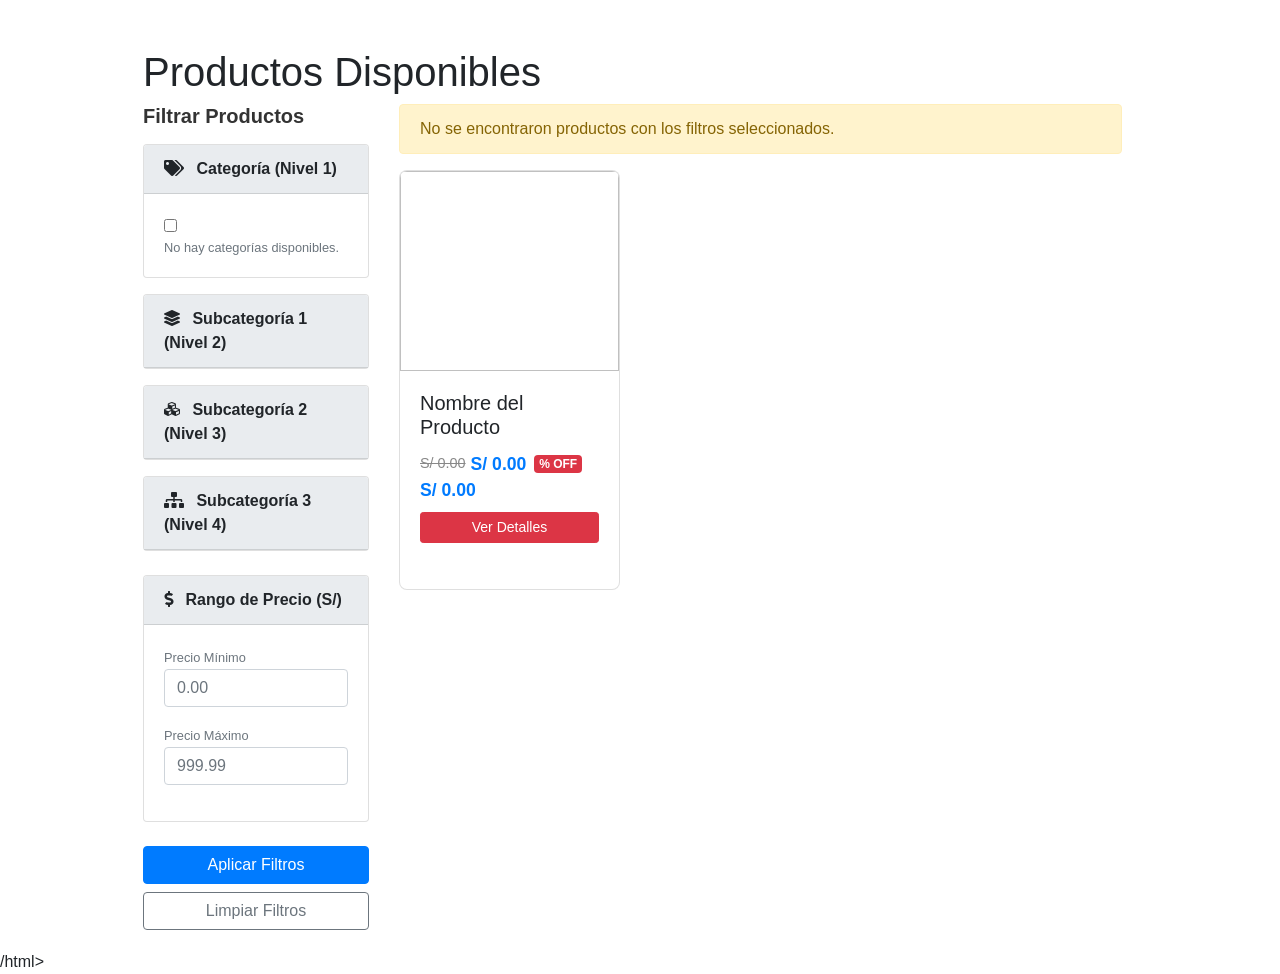
<file: src/main/resources/templates/productos/index.html>
<!doctype html>

<html lang="es" xmlns:th="http://www.thymeleaf.org">

<head>

    <meta charset="utf-8">

    <meta name="viewport" content="width=device-width, initial-scale=1, shrink-to-fit=no">

    <title>Productos | CruzMarket</title>

    <link rel="stylesheet" href="https://cdn.jsdelivr.net/npm/bootstrap@4.6.2/dist/css/bootstrap.min.css" crossorigin="anonymous">

    <link rel="stylesheet" href="https://cdnjs.cloudflare.com/ajax/libs/font-awesome/5.15.4/css/all.min.css" crossorigin="anonymous" referrerpolicy="no-referrer" />

    <link rel="stylesheet" th:href="@{/css/style.css}">

    <style>
        /* Estilos para la tarjeta de producto y el sidebar de filtro */

        .product-card {

            transition: transform 0.2s, box-shadow 0.2s;

            min-height: 420px;

            display: flex;

            flex-direction: column;

            border-radius: 0.5rem; /* Bordes ligeramente redondeados */

            overflow: hidden;

        }


		@media (min-width: 1200px) {
		    .container {
		        max-width: 80%;
		    }
		}


        .product-card:hover {

            transform: translateY(-5px);

            box-shadow: 0 8px 16px rgba(0, 0, 0, 0.2); /* Sombra más pronunciada */

        }


        .product-card .card-img-top {

            height: 200px;

            object-fit: cover;

        }



        .sidebar-filter .card-header {

            cursor: pointer;

            padding: 0.75rem 1.25rem;

            background-color: #e9ecef; /* Color de fondo más suave */

            font-weight: 600;

        }



        .filter-title {

            font-weight: bold;

            color: #333;

            font-size: 1.25rem; /* Título más grande */

        }

        /* Área de productos con scroll independiente */
        .products-scroll-area {
            max-height: calc(100vh - 140px);
            overflow-y: auto;
            padding-right: 15px;
        }

        .sidebar-filter {
            position: sticky;
            top: 70px;
            z-index: 100;
            padding-bottom: 20px; /* Espacio para el final */
        }

        /* Estilo para los precios */
        .price-original {
            text-decoration: line-through;
            color: #888;
            margin-right: 5px;
            font-size: 0.9rem;
        }

        .price-current {
            font-weight: bold;
            color: #007bff; /* Color primario de Bootstrap */
            font-size: 1.1rem;
        }

        /* Estilo para el input de precio */
        .price-input-group input {
            height: calc(1.5em + .75rem + 2px); /* Altura consistente con bootstrap */
        }
    </style>

</head>



<body>

    <div th:replace="fragments/navbar :: navbars"></div>

    <div class="container mt-5">

        <h1>Productos Disponibles</h1>

        <div class="row">

            <!-- COLUMNA DE FILTROS (3/12) - Sticky Filter -->

            <div class="col-md-3">

                <div class="sidebar-filter">

                    <h3 class="mb-3 filter-title">Filtrar Productos</h3>

                    <!-- Formulario de Filtro Dinámico (Checkboxes y Precio) -->

                    <form th:action="@{/productos/filtrar}" method="GET" id="filterForm">

                        <!-- Nivel 1: Categoría (Checkbox para selección múltiple) -->

                        <div class="card mb-3">

                            <div class="card-header" data-toggle="collapse" data-target="#collapseCategoria">
                                <i class="fas fa-tags mr-2"></i> Categoría (Nivel 1)
                            </div>

                            <div id="collapseCategoria" class="collapse show">

                                <div class="card-body">

                                    <div class="form-check" th:each="cat : ${categoriasUnicas}">
                                        <!-- CAMBIO CLAVE: Checkbox para selección múltiple -->
                                        <input class="form-check-input" type="checkbox" name="categoria" th:id="'cat-' + ${cat}" th:value="${cat}"
                                               th:checked="${#lists.contains(filtroCategoriasArray, cat)}">

                                        <label class="form-check-label" th:for="'cat-' + ${cat}" th:text="${cat}"></label>

                                    </div>
                                    <div th:if="${categoriasUnicas.isEmpty()}" class="text-muted small">No hay categorías disponibles.</div>
                                </div>

                            </div>

                        </div>

                        <!-- Nivel 2: Subcategoría 1 -->

                        <div class="card mb-3">

                            <div class="card-header" data-toggle="collapse" data-target="#collapseSub1">
                                <i class="fas fa-layer-group mr-2"></i> Subcategoría 1 (Nivel 2)
                            </div>

                            <div id="collapseSub1" class="collapse">

                                <div class="card-body">

                                    <div class="form-check" th:each="sub1 : ${subcategorias1Unicas}">

                                        <input class="form-check-input" type="checkbox" name="subcategoria1" th:id="'sub1-' + ${sub1}" th:value="${sub1}"
                                               th:checked="${#lists.contains(filtroSub1Array, sub1)}">

                                        <label class="form-check-label" th:for="'sub1-' + ${sub1}" th:text="${sub1}"></label>

                                    </div>
                                    <div th:if="${subcategorias1Unicas.isEmpty()}" class="text-muted small">No hay subcategorías 1 disponibles.</div>
                                </div>

                            </div>

                        </div>

                        <!-- Nivel 3: Subcategoría 2 -->

                        <div class="card mb-3">

                            <div class="card-header" data-toggle="collapse" data-target="#collapseSub2">
                                <i class="fas fa-cubes mr-2"></i> Subcategoría 2 (Nivel 3)
                            </div>

                            <div id="collapseSub2" class="collapse">

                                <div class="card-body">

                                    <div class="form-check" th:each="sub2 : ${subcategorias2Unicas}">

                                        <input class="form-check-input" type="checkbox" name="subcategoria2" th:id="'sub2-' + ${sub2}" th:value="${sub2}"
                                               th:checked="${#lists.contains(filtroSub2Array, sub2)}">

                                        <label class="form-check-label" th:for="'sub2-' + ${sub2}" th:text="${sub2}"></label>

                                    </div>
                                    <div th:if="${subcategorias2Unicas.isEmpty()}" class="text-muted small">No hay subcategorías 2 disponibles.</div>
                                </div>

                            </div>

                        </div>



                        <!-- Nivel 4: Subcategoría 3 -->

                        <div class="card mb-4">

                            <div class="card-header" data-toggle="collapse" data-target="#collapseSub3">
                                <i class="fas fa-sitemap mr-2"></i> Subcategoría 3 (Nivel 4)
                            </div>

                            <div id="collapseSub3" class="collapse">

                                <div class="card-body">

                                    <div class="form-check" th:each="sub3 : ${subcategorias3Unicas}">

                                        <input class="form-check-input" type="checkbox" name="subcategoria3" th:id="'sub3-' + ${sub3}" th:value="${sub3}"
                                               th:checked="${#lists.contains(filtroSub3Array, sub3)}">

                                        <label class="form-check-label" th:for="'sub3-' + ${sub3}" th:text="${sub3}"></label>

                                    </div>
                                    <div th:if="${subcategorias3Unicas.isEmpty()}" class="text-muted small">No hay subcategorías 3 disponibles.</div>
                                </div>

                            </div>

                        </div>

                        <!-- NUEVO: FILTRO POR RANGO DE PRECIO -->
                        <div class="card mb-4">
                            <div class="card-header" data-toggle="collapse" data-target="#collapsePrecio">
                                <i class="fas fa-dollar-sign mr-2"></i> Rango de Precio (S/)
                            </div>
                            <div id="collapsePrecio" class="collapse show">
                                <div class="card-body">
                                    <div class="form-group">
                                        <label for="precioMin" class="small text-muted mb-0">Precio Mínimo</label>
                                        <input type="number" step="0.01" class="form-control price-input-group" id="precioMin" name="precioMin"
                                               th:value="${filtroPrecioMin}" placeholder="0.00">
                                    </div>
                                    <div class="form-group">
                                        <label for="precioMax" class="small text-muted mb-0">Precio Máximo</label>
                                        <input type="number" step="0.01" class="form-control price-input-group" id="precioMax" name="precioMax"
                                               th:value="${filtroPrecioMax}" placeholder="999.99">
                                    </div>
                                </div>
                            </div>
                        </div>


                        <!-- Botón para aplicar el filtro -->

                        <button type="submit" class="btn btn-primary btn-block mb-2">Aplicar Filtros</button>

                    </form>

                    <div class="mt-2">

                        <a th:href="@{/productos/listar}" class="btn btn-outline-secondary btn-block">Limpiar Filtros</a>

                    </div>

                </div>

            </div>

            <!-- COLUMNA DE PRODUCTOS (9/12) - Área de scroll independiente -->

            <div class="col-md-9">

                <div class="products-scroll-area">

                    <div th:if="${productos.isEmpty()}" class="alert alert-warning" role="alert">

                        No se encontraron productos con los filtros seleccionados.

                    </div>

                    <div class="row">

                        <div class="col-md-4 mb-4" th:each="p:${productos}">

                            <div class="card product-card">

								<img th:src="${p.imagenUrl != null ? p.imagenUrl : '/images/no-disponible.png'}"
								     class="card-img-top"
								     th:alt="${p.nombre}">

                                <div class="card-body d-flex flex-column">

                                    <h5 class="card-title" th:text="${p.nombre}">Nombre del Producto</h5>


                                    <!-- Lógica de Precios y Ofertas -->
                                    <div class="price-container mb-2">

                                        <div th:if="${p.precioOferta != null}" class="d-flex align-items-center">

                                            <p class="card-text mb-0 price-original">
                                                <span th:text="'S/ ' + ${#numbers.formatDecimal(p.precio, 1, 2)}">S/ 0.00</span>
                                            </p>

                                            <p class="card-text mb-0 price-current" th:text="'S/ ' + ${#numbers.formatDecimal(p.precioOferta, 1, 2)}">S/ 0.00</p>

                                            <span class="badge badge-danger ml-2" th:text="${T(java.lang.Math).round((1 - p.precioOferta / p.precio) * 100)} + '% OFF'">% OFF</span>

                                        </div>

                                        <div th:unless="${p.precioOferta != null}">
                                            <p class="card-text mb-0 price-current" th:text="'S/ ' + ${#numbers.formatDecimal(p.precio, 1, 2)}">S/ 0.00</p>
                                        </div>
                                    </div>

                                    <a th:href="@{/productos/detalles/{id}(id=${p.id})}" class="btn btn-danger btn-sm">Ver Detalles</a>

                                </div>

                            </div>

                        </div>

                    </div>
                </div>

            </div>



        </div>

    </div>



    <div th:replace="~{fragments/footer :: footer}"></div>

    <script src="https://cdn.jsdelivr.net/npm/jquery@3.5.1/dist/jquery.slim.min.js" crossorigin="anonymous"></script>

    <script src="https://cdn.jsdelivr.net/npm/bootstrap@4.6.2/dist/js/bootstrap.bundle.min.js" crossorigin="anonymous"></script>



    <!-- Se elimina la lógica JavaScript de ocultar/mostrar niveles,
         ya que el filtro ahora es de selección múltiple (checkboxes) y no jerárquico. -->
    <script>
        // No se requiere lógica JS compleja. La lógica de filtrado ocurre en el backend.
    </script>

</body>
</html>
																																																																																																																																		/html>
</file>
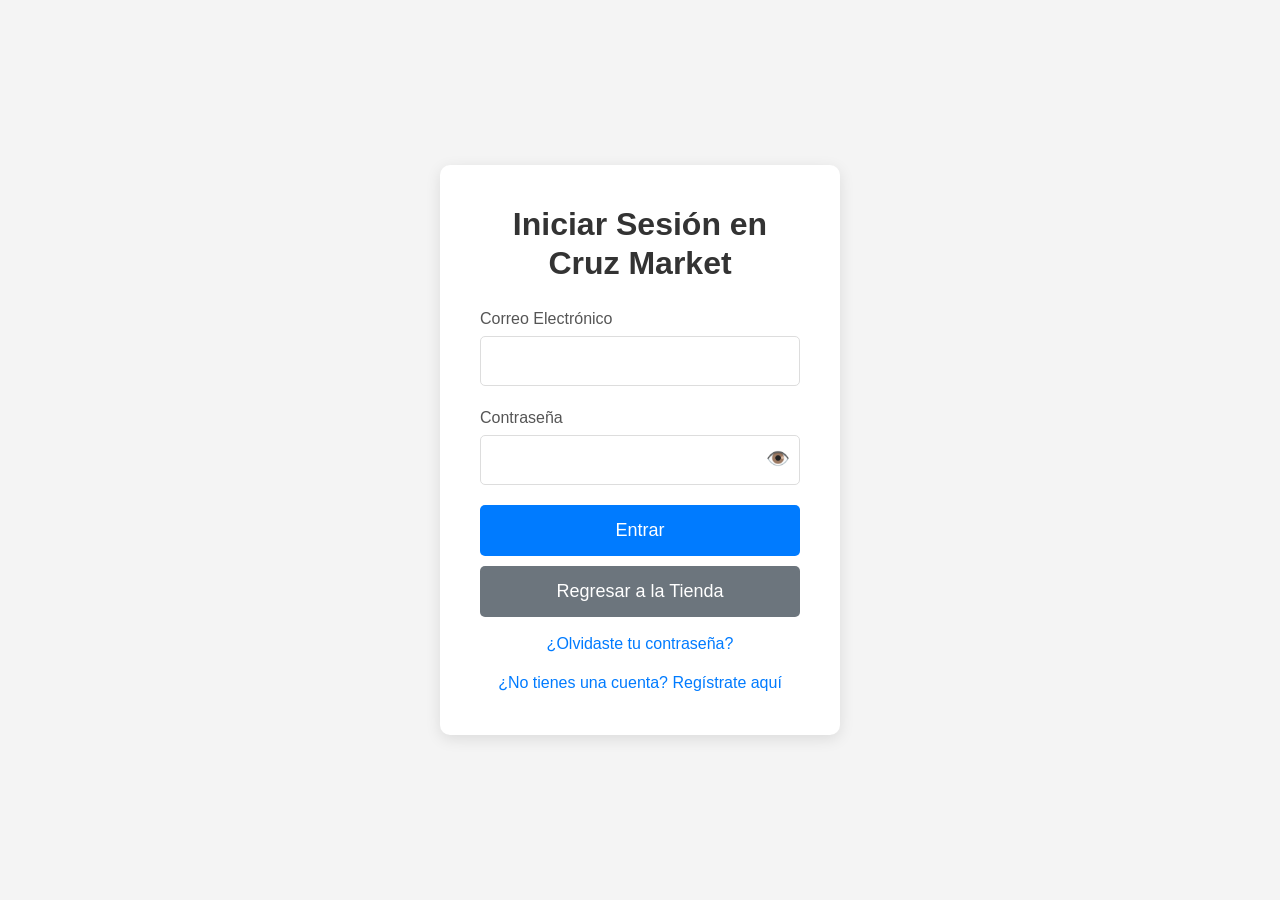
<file: src/main/resources/templates/clientes/login.html>
<!DOCTYPE html>
<html lang="es">
<head>
    <meta charset="UTF-8">
    <meta name="viewport" content="width=device-width, initial-scale=1.0">
    <title>Iniciar Sesión - Cruz Market</title>
    <link rel="stylesheet" href="https://cdn.jsdelivr.net/npm/bootstrap@4.6.2/dist/css/bootstrap.min.css">
    <style>
        body {
            font-family: Arial, sans-serif;
            background-color: #f4f4f4;
            display: flex;
            justify-content: center;
            align-items: center;
            min-height: 100vh;
            margin: 0;
            padding: 20px;
        }
        .login-container {
            background-color: #fff;
            padding: 40px;
            border-radius: 10px;
            box-shadow: 0 4px 15px rgba(0, 0, 0, 0.1);
            width: 100%;
            max-width: 400px;
            text-align: center;
        }
        .login-container h2 {
            margin-bottom: 25px;
            color: #333;
            font-weight: 600;
        }
        .login-container .form-group {
            margin-bottom: 20px;
            text-align: left;
        }
        .login-container label {
            display: block;
            margin-bottom: 5px;
            color: #555;
            font-weight: 500;
        }
        .login-container input {
            width: 100%;
            padding: 12px;
            border: 1px solid #ddd;
            border-radius: 5px;
            box-sizing: border-box;
            font-size: 16px;
        }
        .login-container .btn-primary {
            width: 100%;
            padding: 12px;
            background-color: #007bff;
            border: none;
            border-radius: 5px;
            cursor: pointer;
            font-size: 18px;
            transition: background-color 0.3s ease;
        }
        .login-container .btn-primary:hover {
            background-color: #0056b3;
        }
        /* 🆕 ESTILO AÑADIDO: Botón de Regresar */
        .login-container .btn-back {
            width: 100%;
            padding: 12px;
            background-color: #6c757d; /* Color gris */
            border: none;
            border-radius: 5px;
            cursor: pointer;
            font-size: 18px;
            margin-top: 10px; /* Espacio entre Entrar y Regresar */
            transition: background-color 0.3s ease;
            color: #fff; /* Texto blanco */
        }
        .login-container .btn-back:hover {
            background-color: #5a6268;
        }
        /* 🆕 FIN ESTILO AÑADIDO */
        .login-container .error-message {
            color: #dc3545;
            margin-top: 15px;
            font-size: 14px;
            display: none;
        }
        .login-container a {
            display: block;
            margin-top: 15px;
            color: #007bff;
            text-decoration: none;
        }
        .login-container a:hover {
            text-decoration: underline;
        }

        /* 👁️ CSS AÑADIDO para el "ojo" 👁️ */
		.password-input-container {
		    position: relative;
		    display: flex;
		    align-items: center;
		}

		.password-input-container input {
		    width: 100%;
		    padding-right: 40px;
		}

		.toggle-password {
		    position: absolute;
		    right: 10px;
		    cursor: pointer;
		    user-select: none;
		    font-size: 1.2rem;
		    color: #555;
		    z-index: 10;
		}
    </style>
</head>
<body>
    <div class="login-container">
        <h2>Iniciar Sesión en Cruz Market</h2>
        <form id="loginForm">
            <div class="form-group">
                <label for="email">Correo Electrónico</label>
                <input type="email" id="email" name="email" required>
            </div>

            <div class="form-group">
                <label for="password">Contraseña</label>
                <div class="password-input-container">
                    <input type="password" id="password" name="password" required>
                    <span class="toggle-password" onclick="togglePasswordVisibility('password', 'toggle-icon-login')">
                        <span id="toggle-icon-login">👁️</span>
                    </span>
                </div>
            </div>
            <button type="submit" class="btn btn-primary">Entrar</button>

            <button type="button" class="btn btn-back" onclick="window.location.href='/'">Regresar a la Tienda</button>
            <p id="errorMessage" class="error-message">Correo o contraseña incorrectos.</p>
			<a href="/clientes/recover">¿Olvidaste tu contraseña?</a>
            <a href="/clientes/register">¿No tienes una cuenta? Regístrate aquí</a>
        </form>
    </div>

    <script>
        // ------------------------------------------------
        // 👁️ FUNCIÓN JAVASCRIPT REUTILIZABLE PARA EL "OJO" 👁️
        // ------------------------------------------------
        function togglePasswordVisibility(inputId, iconId) {
            const passwordInput = document.getElementById(inputId);
            const toggleIcon = document.getElementById(iconId);

            if (passwordInput.type === 'password') {
                passwordInput.type = 'text';
                toggleIcon.textContent = '🔒';
            } else {
                passwordInput.type = 'password';
                toggleIcon.textContent = '👁️';
            }
        }
        // ------------------------------------------------


		document.getElementById('loginForm').addEventListener('submit', function(event) {
		            event.preventDefault();

		            const email = document.getElementById('email').value;
		            const password = document.getElementById('password').value;
		            const errorMessage = document.getElementById('errorMessage');

		            // 1. Definimos la URL base relativa (esto evita el error de Mixed Content)
		            const baseUrl = '/api/v1/auth';
		            // 2. Construimos la URL completa para el login
		            const loginUrl = baseUrl + '/login';

		            fetch(loginUrl, {
		                method: 'POST',
		                headers: {
		                    'Content-Type': 'application/json'
		                },
		                body: JSON.stringify({ email, password })
		            })
		            .then(response => {
		                if (response.ok) {
		                    return response.json();
		                } else {
		                    errorMessage.textContent = 'Correo o contraseña incorrectos.';
		                    errorMessage.style.display = 'block';
		                    throw new Error('Credenciales inválidas');
		                }
		            })
		            .then(data => {
		                localStorage.setItem('token', data.token);
		                localStorage.setItem('userId', data.userId);
		                window.location.href = '/clientes/perfil';
		            })
		            .catch(error => {
		                if (errorMessage.style.display === 'none') {
		                    console.error('Error:', error);
		                    errorMessage.textContent = 'Ocurrió un error de conexión. Inténtalo de nuevo.';
		                    errorMessage.style.display = 'block';
		                }
		            });
		        });
    </script>
</body>
</html>
</file>
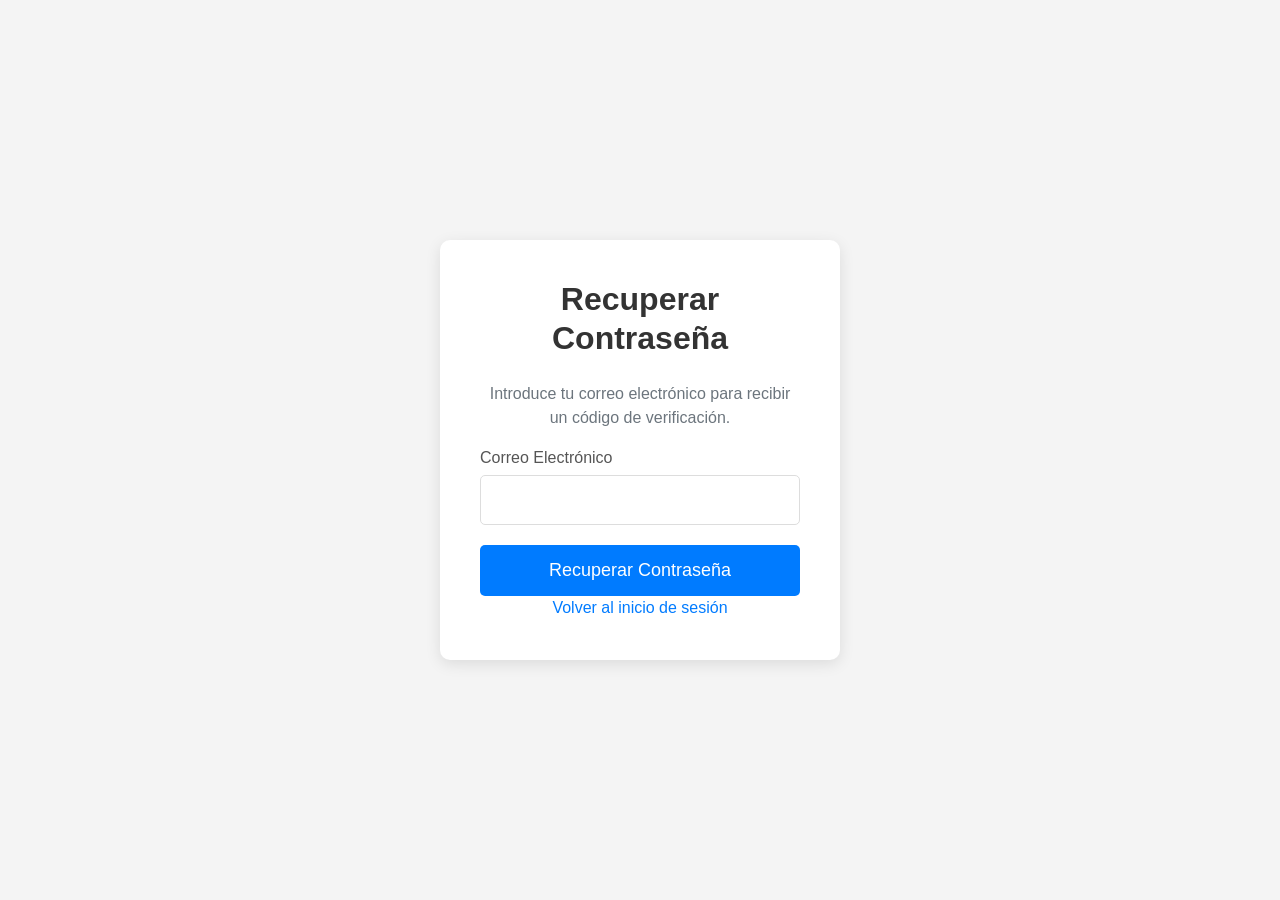
<file: src/main/resources/templates/clientes/recover.html>
<!DOCTYPE html>
<html lang="es">

<head>
	<meta charset="UTF-8">
	<meta name="viewport" content="width=device-width, initial-scale=1.0">
	<title>Recuperar Contraseña - Cruz Market</title>
	<link rel="stylesheet" href="https://cdn.jsdelivr.net/npm/bootstrap@4.6.2/dist/css/bootstrap.min.css">
	<style>
		/* Reutilizando los estilos de tu archivo de login */
		body {
			font-family: Arial, sans-serif;
			background-color: #f4f4f4;
			display: flex;
			justify-content: center;
			align-items: center;
			min-height: 100vh;
			margin: 0;
			padding: 20px;
		}

		.login-container {
			background-color: #fff;
			padding: 40px;
			border-radius: 10px;
			box-shadow: 0 4px 15px rgba(0, 0, 0, 0.1);
			width: 100%;
			max-width: 400px;
			text-align: center;
		}

		.login-container h2 {
			margin-bottom: 25px;
			color: #333;
			font-weight: 600;
		}

		.login-container .form-group {
			margin-bottom: 20px;
			text-align: left;
		}

		.login-container label {
			display: block;
			margin-bottom: 5px;
			color: #555;
			font-weight: 500;
		}

		.login-container input {
			width: 100%;
			padding: 12px;
			border: 1px solid #ddd;
			border-radius: 5px;
			box-sizing: border-box;
			font-size: 16px;
		}

		.login-container .btn-primary {
			width: 100%;
			padding: 12px;
			background-color: #007bff;
			border: none;
			border-radius: 5px;
			cursor: pointer;
			font-size: 18px;
			transition: background-color 0.3s ease;
		}

		.login-container .btn-primary:hover {
			background-color: #0056b3;
		}

		.message-box {
			margin-top: 15px;
			padding: 10px;
			border-radius: 5px;
			font-size: 14px;
			display: none;
		}

		.message-success {
			color: #155724;
			background-color: #d4edda;
			border: 1px solid #c3e6cb;
			display: block;
		}

		.message-error {
			color: #721c24;
			background-color: #f8d7da;
			border: 1px solid #f5c6cb;
			display: block;
		}

		.form-hidden {
			display: none;
		}

		.password-input-container {
			position: relative;
			display: flex;
			align-items: center;
		}

		.password-input-container input {
			width: 100%;
			padding-right: 40px;
		}

		.toggle-password {
			position: absolute;
			right: 10px;
			cursor: pointer;
			user-select: none;
			font-size: 1.2rem;
			color: #555;
			z-index: 10;
		}
	</style>
</head>

<body>
	<div class="login-container">
		<h2>Recuperar Contraseña</h2>

		<form id="emailForm">
			<p class="text-muted">Introduce tu correo electrónico para recibir un código de verificación.</p>
			<div class="form-group">
				<label for="email_recover">Correo Electrónico</label>
				<input type="email" id="email_recover" name="email" required>
			</div>
			<button type="submit" class="btn btn-primary">Recuperar Contraseña</button>
			<div id="emailMessage" class="message-box"></div>
		</form>

		<form id="codeForm" class="form-hidden">
			<p id="statusCorreo" class="text-center font-weight-bold text-primary">
				📨 Enviando código de verificación...
			</p>
			<div class="form-group">
				<label for="verificationCode">Ingresa el Código de 6 dígitos</label>
				<input type="text" id="verificationCode" name="code" required maxlength="6">
			</div>
			<button type="submit" class="btn btn-primary">Verificar Código</button>
			<p id="timerText" class="text-muted mt-3">Reenviar código en 60 s</p>
			<button type="button" id="btnResend" class="btn btn-link" style="display:none">Reenviar código</button>
			<div id="codeMessage" class="message-box"></div>
		</form>

		<form id="resetForm" class="form-hidden">
			<p class="text-muted">Introduce y confirma tu nueva contraseña.</p>
			<div class="form-group">
				<label for="newPassword">Nueva Contraseña</label>
				<div class="password-input-container">
					<input type="password" id="newPassword" name="newPassword" required>
					<span class="toggle-password" onclick="togglePasswordVisibility('newPassword', 'icon-new')">
						<span id="icon-new">👁️</span>
					</span>
				</div>
			</div>
			<div class="form-group">
				<label for="confirmPassword">Confirmar Contraseña</label>
				<div class="password-input-container">
					<input type="password" id="confirmPassword" name="confirmPassword" required>
					<span class="toggle-password" onclick="togglePasswordVisibility('confirmPassword', 'icon-confirm')">
						<span id="icon-confirm">👁️</span>
					</span>
				</div>
			</div>
			<button type="submit" class="btn btn-primary">Cambiar Contraseña</button>
			<div id="resetMessage" class="message-box"></div>
		</form>

		<a href="/clientes/login">Volver al inicio de sesión</a>
	</div>

	<script>
		// ------------------------------------------------
		// 👁️ FUNCIÓN JAVASCRIPT PARA EL "OJO" 👁️
		// ------------------------------------------------
		function togglePasswordVisibility(inputId, iconId) {
			const passwordInput = document.getElementById(inputId);
			const toggleIcon = document.getElementById(iconId);

			if (passwordInput.type === 'password') {
				passwordInput.type = 'text';
				toggleIcon.textContent = '🔒';
			} else {
				passwordInput.type = 'password';
				toggleIcon.textContent = '👁️';
			}
		}
		// ------------------------------------------------

		// ------------------------------------------------
		// ⏱️ FUNCIÓN AÑADIDA PARA EL TEMPORIZADOR ⏱️
		// ------------------------------------------------
		function iniciarTemporizador() {
			const timerText = document.getElementById('timerText');
			const btnResend = document.getElementById('btnResend');
			let tiempo = 60;

			// Reiniciar visuales
			timerText.style.display = 'block';
			btnResend.style.display = 'none';
			timerText.textContent = `Reenviar código en ${tiempo} s`;

			const intervalo = setInterval(() => {
				tiempo--;
				timerText.textContent = `Reenviar código en ${tiempo} s`;

				if (tiempo <= 0) {
					clearInterval(intervalo);
					timerText.style.display = 'none';
					btnResend.style.display = 'inline-block'; // Muestra el botón para reenviar
				}
			}, 1000);
		}
		// ------------------------------------------------

		const emailForm = document.getElementById('emailForm');
		const codeForm = document.getElementById('codeForm');
		const resetForm = document.getElementById('resetForm');

		const emailMessage = document.getElementById('emailMessage');
		const codeMessage = document.getElementById('codeMessage');
		const resetMessage = document.getElementById('resetMessage');

		let userEmail = '';
		let verificationToken = '';

		const baseUrl = '/api/v1/auth';

		emailForm.addEventListener('submit', function (event) {
			event.preventDefault();
			emailMessage.style.display = 'none';

			userEmail = document.getElementById('email_recover').value;
			const url = `${baseUrl}/request-password-reset`;

			emailForm.classList.add('form-hidden');
			codeForm.classList.remove('form-hidden');

			codeMessage.className = 'message-box';
			codeMessage.style.display = 'block';
			codeMessage.textContent = '📨 Enviando código de verificación...';

			fetch(url, {
				method: 'POST',
				headers: {'Content-Type': 'application/json'},
				body: JSON.stringify({email: userEmail})
			})
				.then(response => {
					if (!response.ok) {
					    return response.text().then(error => {
					        throw new Error(error);
					    });
					}
					return response.text();
				})
				.then(() => {
					codeMessage.className = 'message-box message-success';
					codeMessage.textContent = '✅ Código enviado. Revisa tu correo electrónico.';
					codeMessage.style.display = 'block';

					iniciarTemporizador(); // ¡Ahora esta función sí existe!
				})
				.catch(error => {
					console.error(error);
					codeForm.classList.add("form-hidden");
					emailForm.classList.remove("form-hidden");

					emailMessage.className = "message-box message-error";
					emailMessage.textContent = "No fue posible enviar el correo. Inténtalo nuevamente.";
					emailMessage.style.display = "block";
				});
		});

		codeForm.addEventListener('submit', function (event) {
			event.preventDefault();
			codeMessage.style.display = 'none';

			const code = document.getElementById('verificationCode').value;
			const url = `${baseUrl}/verify-reset-code`;

			fetch(url, {
				method: 'POST',
				headers: {'Content-Type': 'application/json'},
				body: JSON.stringify({email: userEmail, code: code})
			})
				.then(response => {
					if (response.ok) {
						return response.text();
					} else {
						throw new Error('Código incorrecto o expirado.');
					}
				})
				.then(tokenString => {
					verificationToken = tokenString;

					codeMessage.className = 'message-box message-success';
					codeMessage.textContent = 'Código verificado correctamente.';
					codeMessage.style.display = 'block';

					codeForm.classList.add('form-hidden');
					resetForm.classList.remove('form-hidden');
				})
				.catch(error => {
					console.error('Error:', error);
					codeMessage.className = 'message-box message-error';
					codeMessage.textContent = 'Error: Código inválido o expirado. Intenta de nuevo.';
					codeMessage.style.display = 'block';
				});
		});

		resetForm.addEventListener('submit', function (event) {
			event.preventDefault();
			resetMessage.style.display = 'none';

			const newPassword = document.getElementById('newPassword').value;
			const confirmPassword = document.getElementById('confirmPassword').value;
			const url = `${baseUrl}/reset-password`;

			if (newPassword !== confirmPassword) {
				resetMessage.className = 'message-box message-error';
				resetMessage.textContent = 'Las contraseñas no coinciden.';
				resetMessage.style.display = 'block';
				return;
			}

			fetch(url, {
				method: 'POST',
				headers: {'Content-Type': 'application/json'},
				body: JSON.stringify({
					email: userEmail,
					token: verificationToken,
					newPassword: newPassword
				})
			})
				.then(response => {
					if (response.ok) {
						return response.text();
					} else {
						throw new Error('No se pudo cambiar la contraseña. Token inválido o expirado.');
					}
				})
				.then(() => {
					resetMessage.className = 'message-box message-success';
					resetMessage.textContent = '✅ ¡Contraseña cambiada con éxito! Redirigiendo...';
					resetMessage.style.display = 'block';

					setTimeout(() => {
						window.location.href = '/clientes/login';
					}, 2000);
				})
				.catch(error => {
					console.error('Error:', error);
					resetMessage.className = 'message-box message-error';
					resetMessage.textContent = 'Error al cambiar la contraseña. Token o datos inválidos.';
					resetMessage.style.display = 'block';
				});
		});

		// ------------------------------------------------
				// 🔄 EVENTO PARA EL BOTÓN DE REENVIAR CÓDIGO 🔄
				// ------------------------------------------------
				const btnResend = document.getElementById('btnResend');

				btnResend.addEventListener('click', function () {
					// 1. Cambiamos los mensajes visuales
					btnResend.style.display = 'none';
					codeMessage.className = 'message-box';
					codeMessage.textContent = '📨 Reenviando nuevo código de verificación...';
					codeMessage.style.display = 'block';

					// 2. Apuntamos a la misma ruta que usamos para solicitarlo la primera vez
					const url = `${baseUrl}/request-password-reset`;

					// 3. Volvemos a hacer la petición con el correo que ya tenemos guardado
					fetch(url, {
						method: 'POST',
						headers: {'Content-Type': 'application/json'},
						body: JSON.stringify({email: userEmail})
					})
						.then(response => {
							if (!response.ok) {
								return response.text().then(error => {
									throw new Error(error);
								});
							}
							return response.text();
						})
						.then(() => {
							// 4. Si sale bien, mostramos éxito y reiniciamos el reloj
							codeMessage.className = 'message-box message-success';
							codeMessage.textContent = '✅ Nuevo código enviado. Revisa tu correo electrónico.';
							iniciarTemporizador();
						})
						.catch(error => {
							// 5. Si falla, mostramos el error y devolvemos el botón
							console.error(error);
							codeMessage.className = 'message-box message-error';
							codeMessage.textContent = 'No fue posible reenviar el código. Inténtalo nuevamente.';
							btnResend.style.display = 'inline-block';
						});
				});
	</script>
</body>

</html>
</file>
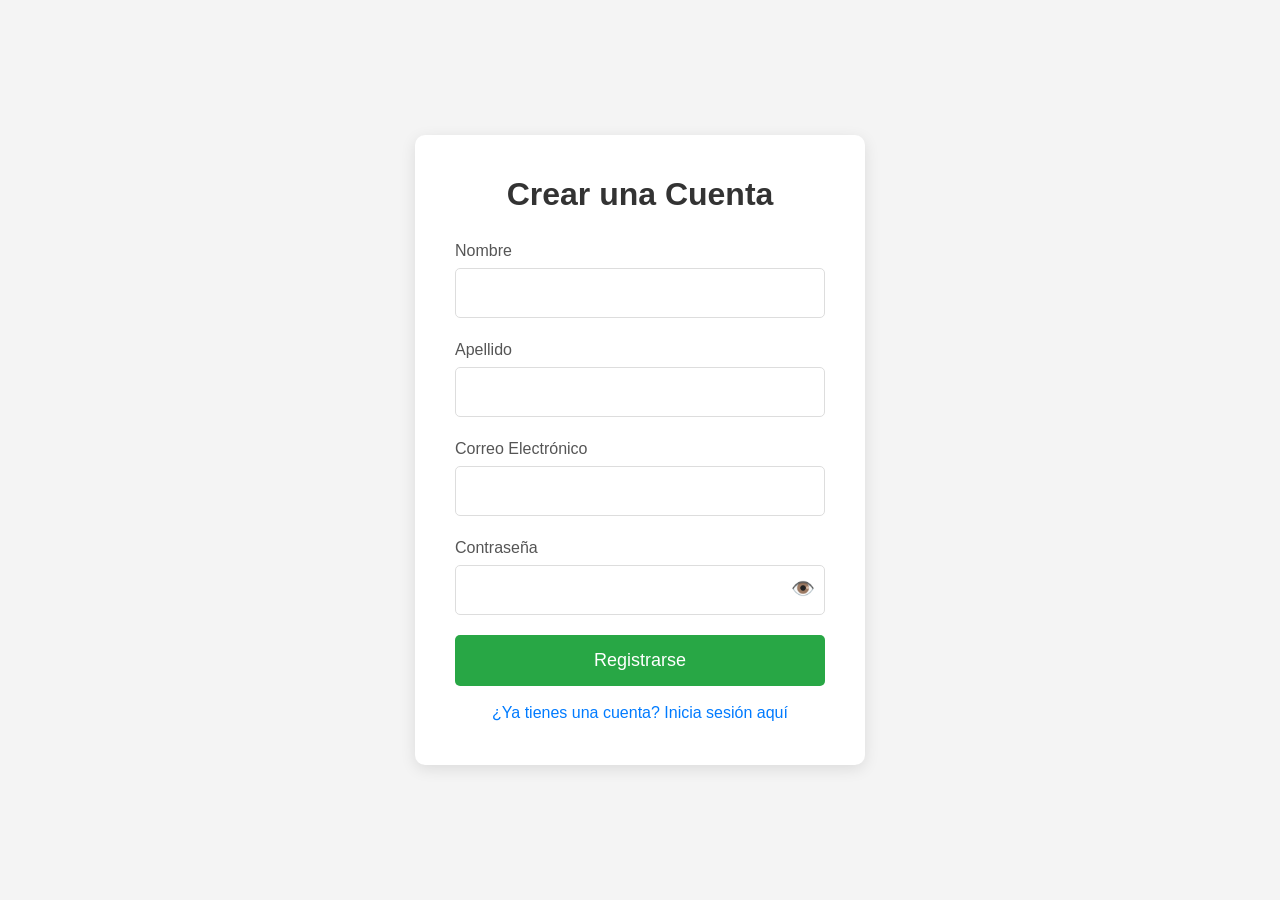
<file: src/main/resources/templates/clientes/register.html>
<!DOCTYPE html>
<html lang="es">

<head>
	<meta charset="UTF-8">
	<meta name="viewport" content="width=device-width, initial-scale=1.0">
	<title>Crear una Cuenta - Cruz Market</title>
	<link rel="stylesheet" href="https://cdn.jsdelivr.net/npm/bootstrap@4.6.2/dist/css/bootstrap.min.css">
	<style>
		/* ... (Estilos CSS sin cambios) ... */
		body {
			font-family: Arial, sans-serif;
			background-color: #f4f4f4;
			display: flex;
			justify-content: center;
			align-items: center;
			min-height: 100vh;
			margin: 0;
			padding: 20px;
		}

		.register-container {
			background-color: #fff;
			padding: 40px;
			border-radius: 10px;
			box-shadow: 0 4px 15px rgba(0, 0, 0, 0.1);
			width: 100%;
			max-width: 450px;
			text-align: center;
		}

		.register-container h2 {
			margin-bottom: 25px;
			color: #333;
			font-weight: 600;
		}

		.register-container .form-group {
			margin-bottom: 20px;
			text-align: left;
		}

		.register-container label {
			display: block;
			margin-bottom: 5px;
			color: #555;
			font-weight: 500;
		}

		.register-container input {
			width: 100%;
			padding: 12px;
			border: 1px solid #ddd;
			border-radius: 5px;
			box-sizing: border-box;
			font-size: 16px;
		}

		.register-container .btn-primary {
			width: 100%;
			padding: 12px;
			background-color: #28a745;
			border: none;
			border-radius: 5px;
			cursor: pointer;
			font-size: 18px;
			transition: background-color 0.3s ease;
		}

		.register-container .btn-primary:hover {
			background-color: #218838;
		}

		.register-container a {
			display: block;
			margin-top: 15px;
			color: #007bff;
			text-decoration: none;
		}

		.register-container a:hover {
			text-decoration: underline;
		}

		.error-message {
			color: #dc3545;
			font-size: 14px;
			margin-top: 10px;
			display: none;
		}

		.validation-error {
			color: #dc3545;
			font-size: 12px;
			margin-top: 5px;
		}

		/* 💅 CSS AÑADIDO para el "ojo" 💅 */
		.password-input-container {
			position: relative;
			display: flex;
			align-items: center;
		}

		.password-input-container input {
			width: 100%;
			padding-right: 40px;
		}

		.toggle-password {
			position: absolute;
			right: 10px;
			cursor: pointer;
			user-select: none;
			font-size: 1.2rem;
			color: #555;
			z-index: 10;
			/* Asegura que el icono esté por encima del input */
		}
	</style>
</head>

<body>
	<div class="register-container">
		<h2>Crear una Cuenta</h2>
		<form id="registerForm">
			<div class="form-group">
				<label for="nombre">Nombre</label>
				<input type="text" id="nombre" name="nombre" required>
				<div id="nombre-error" class="validation-error"></div>
			</div>
			<div class="form-group">
				<label for="apellido">Apellido</label>
				<input type="text" id="apellido" name="apellido" required>
				<div id="apellido-error" class="validation-error"></div>
			</div>
			<div class="form-group">
				<label for="email">Correo Electrónico</label>
				<input type="email" id="email" name="email" required>
				<div id="email-error" class="validation-error"></div>
			</div>
			<div class="form-group">
				<label for="password">Contraseña</label>

				<div class="password-input-container">
					<input type="password" id="password" name="password" required>

					<span class="toggle-password" onclick="togglePasswordVisibility()">
						<span id="toggle-icon">👁️</span> </span>
				</div>

				<div id="password-error" class="validation-error"></div>
			</div>
			<button type="submit" class="btn btn-primary">Registrarse</button>
			<p id="server-error-message" class="error-message">Ocurrió un error. Inténtalo de nuevo.</p>
			<a href="/clientes/login">¿Ya tienes una cuenta? Inicia sesión aquí</a>
		</form>
	</div>

	<script>
		// ------------------------------------------------
		// 👁️ FUNCIÓN JAVASCRIPT AÑADIDA PARA EL "OJO" 👁️
		// ------------------------------------------------
		function togglePasswordVisibility() {
			const passwordInput = document.getElementById('password');
			const toggleIcon = document.getElementById('toggle-icon');

			if (passwordInput.type === 'password') {
				// Si está oculto, lo mostramos
				passwordInput.type = 'text';
				toggleIcon.textContent = '🔒'; // Cambiar a candado cerrado (símbolo de oculto)
			} else {
				// Si está visible, lo ocultamos
				passwordInput.type = 'password';
				toggleIcon.textContent = '👁️'; // Cambiar a ojo (símbolo de visible)
			}
		}
		// ------------------------------------------------

		document.getElementById('registerForm').addEventListener('submit', function (event) {
			event.preventDefault();

			const nombre = document.getElementById('nombre').value.trim();
			const apellido = document.getElementById('apellido').value.trim();
			const email = document.getElementById('email').value.trim();
			const password = document.getElementById('password').value; // No hacer trim a la contraseña
			const serverErrorMessage = document.getElementById('server-error-message');

			document.querySelectorAll('.validation-error').forEach(el => el.textContent = '');
			serverErrorMessage.style.display = 'none';

			let hasError = false;

			// 🛑 AÑADIDO: Validación de campos vacíos
			if (nombre === '') {
				document.getElementById('nombre-error').textContent = 'El nombre es obligatorio.';
				hasError = true;
			}
			if (apellido === '') {
				document.getElementById('apellido-error').textContent = 'El apellido es obligatorio.';
				hasError = true;
			}
			if (email === '') {
				document.getElementById('email-error').textContent = 'El correo electrónico es obligatorio.';
				hasError = true;
			}
			if (password === '') {
				document.getElementById('password-error').textContent = 'La contraseña es obligatoria.';
				hasError = true;
			}

			// Si hay un campo vacío, detenemos la ejecución aquí
			if (hasError) {
				return;
			}
			// ----------------------------------------------

			// Validación de formato (solo se ejecutan si los campos no están vacíos)

			const nombreRegex = /^[A-Za-zñÑáéíóúÁÉÍÓÚ\s]+$/;
			if (!nombreRegex.test(nombre)) {
				document.getElementById('nombre-error').textContent = 'El nombre no debe contener números.';
				hasError = true;
			}
			if (!nombreRegex.test(apellido)) {
				document.getElementById('apellido-error').textContent = 'El apellido no debe contener números.';
				hasError = true;
			}

			const emailRegex = /^[^\s@]+@[^\s@]+\.[^\s@]+$/;
			if (!emailRegex.test(email)) {
				document.getElementById('email-error').textContent = 'Ingresa un correo electrónico válido (ej. usuario@dominio.com).';
				hasError = true;
			}

			const passwordRegex = /^(?=.*[a-z])(?=.*[A-Z])(?=.*\d)(?=.*[@$!%*?&])[A-Za-z\d@$!%*?&]{8,}$/;
			if (!passwordRegex.test(password)) {
				document.getElementById('password-error').textContent = 'La contraseña debe tener 8 caracteres, mayúscula, minúscula, número y símbolo.';
				hasError = true;
			}

			// ... (dentro del eventListener) ...

			if (hasError) {
				return;
			}

			// 1. URL corregida (añadimos /register al final)
			const registerUrl = '/api/v1/auth/register';

			fetch(registerUrl, {
				method: 'POST',
				headers: {
					'Content-Type': 'application/json'
				},
				body: JSON.stringify({nombre, apellido, email, password})
			})
				.then(response => {
					if (response.ok) {
						alert('¡Registro exitoso! Ahora puedes iniciar sesión.');
						window.location.href = '/clientes/login';
					} else {
						return response.text().then(text => {
							throw new Error(text);
						});
					}
				})
				.catch(error => {
					console.error('Error:', error);
					serverErrorMessage.textContent = 'El registro falló: ' + error.message;
					serverErrorMessage.style.display = 'block';
				});
		});
	</script>
</body>

</html>
</file>
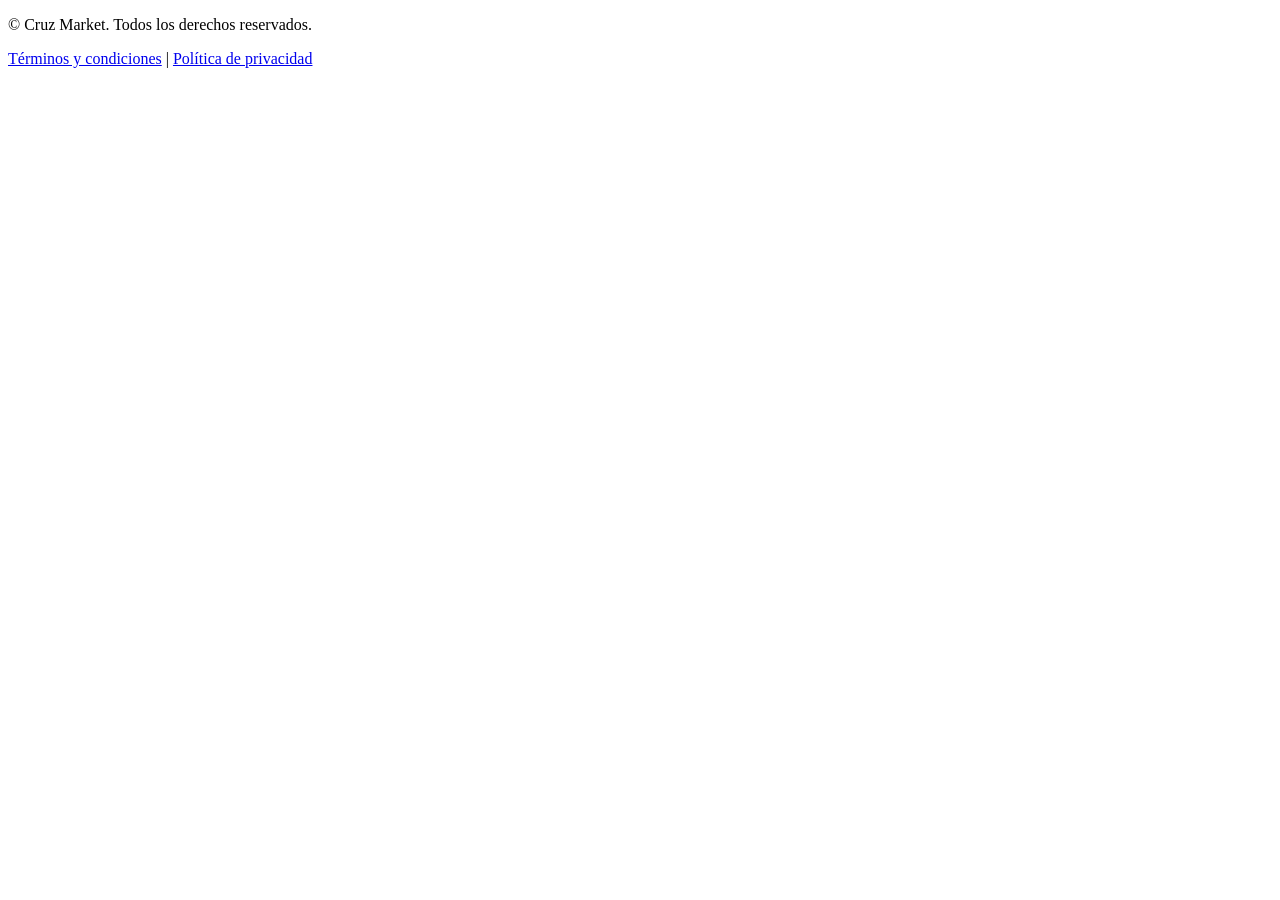
<file: src/main/resources/templates/fragments/footer.html>
<!DOCTYPE html>
<html lang="es" xmlns:th="http://www.thymeleaf.org">
<head>
</head>
<body>

<footer th:fragment="footer" class="bg-dark text-white text-center py-3 mt-5">
    <div class="container">
        <p>&copy; <span th:text="${#dates.format(#dates.createNow(), 'yyyy')}"></span> Cruz Market. Todos los derechos reservados.</p>
        <p>
			<a href="/terminos-y-condiciones" class="text-white mx-2">Términos y condiciones</a> |
			<a href="/politicas-de-privacidad" class="text-white mx-2">Política de privacidad</a>
        </p>
    </div>
</footer>

</body>
</html>
</file>
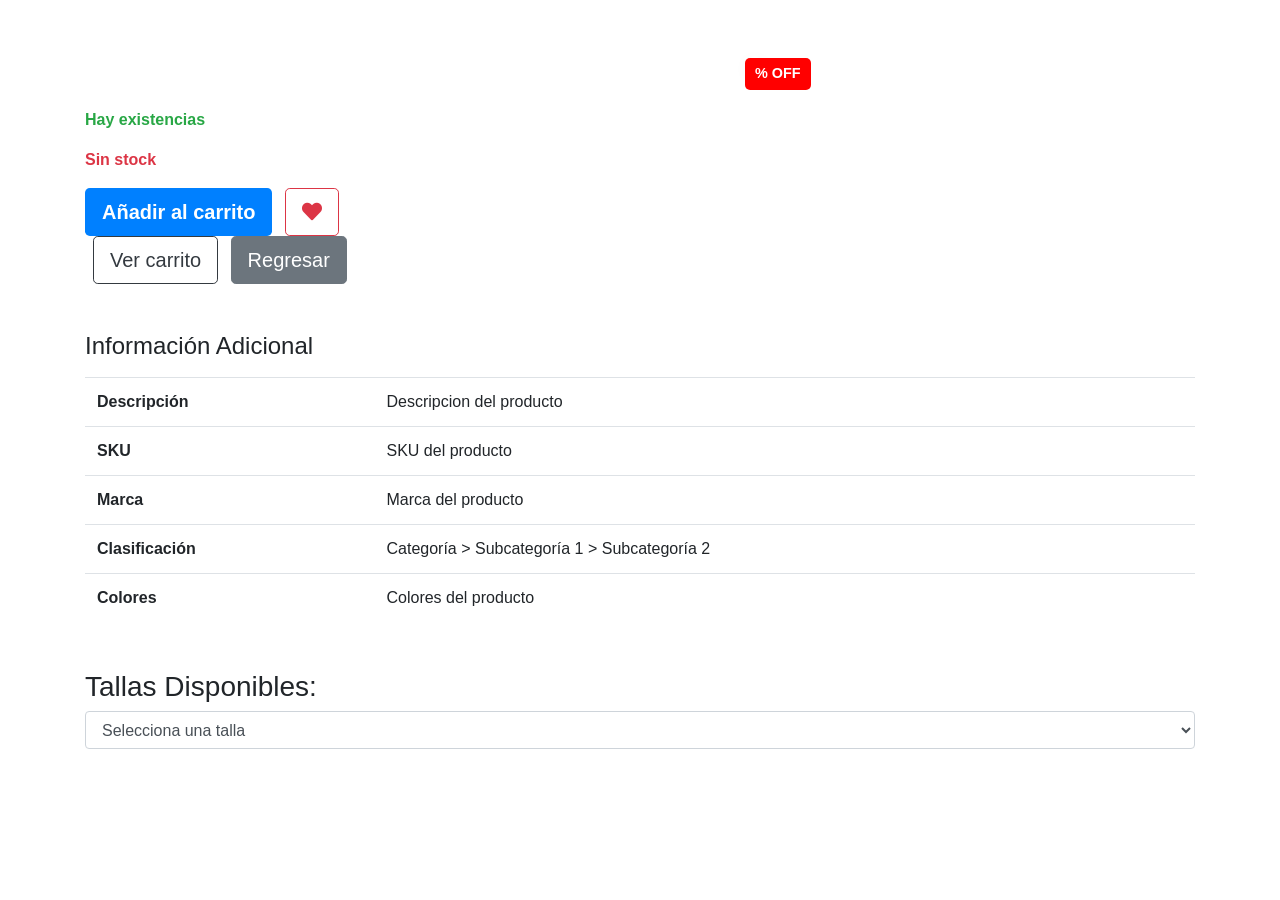
<file: src/main/resources/templates/productos/detalles.html>
<!doctype html>
<html lang="es">

<head>
	<meta charset="utf-8">
	<meta name="viewport" content="width=device-width, initial-scale=1, shrink-to-fit=no">

	<link rel="stylesheet" href="https://cdn.jsdelivr.net/npm/bootstrap@4.6.2/dist/css/bootstrap.min.css"
		crossorigin="anonymous">
	<link rel="stylesheet" href="https://cdnjs.cloudflare.com/ajax/libs/font-awesome/5.15.4/css/all.min.css"
		crossorigin="anonymous" referrerpolicy="no-referrer" />
	<link rel="stylesheet" th:href="@{/css/style.css}">

	<style>
		/* Recomendación más flexible */
		.product-img {
			max-width: 100%;
			height: auto;
			max-height: 250px;
			width: auto;
			border-radius: 8px;
			object-fit: contain;
			background-color: #fff;
			padding: 5px;
		}

		.product-img {
			max-width: 100%;
			border-radius: 8px;
		}

		.price-old {
			text-decoration: line-through;
			color: #888;
			margin-right: 10px;
		}

		.price-new {
			color: rgb(0, 128, 255);
			font-size: 1.5rem;
			font-weight: bold;
		}

		.discount-badge {
			position: absolute;
			top: 10px;
			left: 10px;
			background: rgb(255, 0, 0);
			color: white;
			padding: 5px 10px;
			border-radius: 5px;
			font-size: 0.9rem;
			font-weight: bold;
		}

		.btn-cart {
			background: rgb(0, 128, 255);
			color: white;
			font-weight: bold;
		}

		.btn-cart:hover {
			background: rgb(0, 128, 255);
		}
	</style>
</head>

<body>
	<div th:replace="fragments/navbar :: navbars"></div>
	<div class="container mt-5">
		<div class="row">
			<div class="col-md-7">
				<h2 th:text="${producto.nombre}"></h2>
				<p>
					<span th:if="${producto.precioOferta != null}" class="price-old"
						th:text="'S/' + ${#numbers.formatDecimal(producto.precio, 1, 2)}"></span>
					<span class="price-new"
						th:text="'S/' + ${#numbers.formatDecimal(producto.precioOferta != null ? producto.precioOferta : producto.precio, 1, 2)}"></span>
				</p>
				<p th:text="${producto.descripcionCorta}"></p>
				<p th:if="${producto.stock > 0}" class="text-success"><strong>Hay existencias</strong></p>
				<p th:if="${producto.stock == 0}" class="text-danger"><strong>Sin stock</strong></p>

				<button th:if="${producto.stock > 0}" class="btn btn-cart btn-lg mr-2"
				        th:data-id="${producto.id}"
				        th:data-nombre="${producto.nombre}"
				        th:data-precio="${producto.precioOferta != null ? producto.precioOferta : producto.precio}"
				        onclick="agregarAlCarrito(event)"> Añadir al carrito
				    </button>

				<button th:if="${producto.stock > 0}" class="btn btn-outline-danger btn-lg"
					th:onclick="|agregarAFavoritos(${producto.id})|">
					<i class="fas fa-heart"></i>
				</button>

				<p th:if="${producto.stock <= 0}" class="text-danger my-auto"></p>

				<a th:href="@{/compras/carrito}" class="btn btn-outline-dark btn-lg mx-2">Ver carrito</a>
				<a th:href="@{/productos/listar}" class="btn btn-secondary btn-lg">Regresar</a>
			</div>

			<div class="col-md-5 position-relative">
				<span th:if="${producto.precioOferta != null}" class="discount-badge">
					<span
						th:text="${T(java.lang.Math).round((1 - producto.precioOferta / producto.precio) * 100)}"></span>%
					OFF
				</span>
				<img th:src="${producto.imagenUrl}" th:alt="${producto.nombre}" class="product-img shadow">
			</div>
		</div>

		<div class="row mt-5">
			<div class="col-12">
				<div class="additional-info-container">
					<h4 class="mb-3">Información Adicional</h4>
					<table class="table additional-info-table">
						<tbody>
							<tr>
								<th>Descripción</th>
								<td th:text="${producto.descripcionLarga}">Descripcion del producto</td>
							</tr>
							<tr>
								<th>SKU</th>
								<td th:text="${producto.sku}">SKU del producto</td>
							</tr>
							<tr>
								<th>Marca</th>
								<td th:text="${producto.marca}">Marca del producto</td>
							</tr>

							<!-- NUEVA FILA ÚNICA PARA MOSTRAR LA JERARQUÍA COMPLETA -->
							<tr>
								<th>Clasificación</th>
								<td th:text="${
                                    producto.categoria
                                    + (#strings.isEmpty(producto.subcategoria1) ? '' : ' > ' + producto.subcategoria1)
                                    + (#strings.isEmpty(producto.subcategoria2) ? '' : ' > ' + producto.subcategoria2)
                                    + (#strings.isEmpty(producto.subcategoria3) ? '' : ' > ' + producto.subcategoria3)
                                }">Categoría > Subcategoría 1 > Subcategoría 2</td>
							</tr>

							<tr th:if="${producto.colores != null}">
								<th>Colores</th>
								<td th:text="${producto.colores}">Colores del producto</td>
							</tr>
						</tbody>
					</table>
					<div class="row mt-5">
					    <div class="col-12">
					        <div class="additional-info-container">
					            <div th:if="${tallasDisponibles != null and not #lists.isEmpty(tallasDisponibles)}">
					                <h3>Tallas Disponibles:</h3>
					                <select name="tallaSeleccionada" id="tallaSelect" class="form-control">
					                    <option value="" disabled selected>Selecciona una talla</option>
					                    <option th:each="stock : ${tallasDisponibles}"
					                            th:value="${stock.nombreTalla}"
					                            th:text="${stock.nombreTalla}"> Talla
					                    </option>
					                </select>
					            </div>
					            </div>
					    </div>
					</div>
				</div>
			</div>
		</div>
	</div>
	<div th:replace="~{fragments/footer :: footer}"></div>
	<script src="https://cdn.jsdelivr.net/npm/jquery@3.5.1/dist/jquery.slim.min.js" crossorigin="anonymous"></script>
		<script src="https://cdn.jsdelivr.net/npm/bootstrap@4.6.2/dist/js/bootstrap.bundle.min.js"
			crossorigin="anonymous"></script>

		<script th:inline="javascript">


			const API_BASE_URL = 'http://localhost:8088/';

			   // 🟢 FUNCIÓN COMPLETA 🟢
			   // Asegúrate de incluir 'event' en la llamada desde el HTML: onclick="agregarAlCarrito(event)"
			   async function agregarAlCarrito(event) {

			       const button = event.currentTarget;
			       const productoId = button.dataset.id;

			       const tallaSelect = document.getElementById('tallaSelect');
			       let tallaSeleccionada = 'N/A'; // Valor por defecto si no hay tallas

			       if (tallaSelect) {
			           if (tallaSelect.value === '' || tallaSelect.value === 'N/A') {
			               alert('Por favor, selecciona una talla antes de añadir al carrito.');
			               return;
			           }
			           tallaSeleccionada = tallaSelect.value;
			       }

			       // 🛑 Lógica para evitar el error 400 'noSlash' 🛑
			       let tallaLimpia = tallaSeleccionada.replace(/\//g, '-');
			       const tallaUrl = encodeURIComponent(tallaLimpia);
			       // ------------------------------------

			       const token = localStorage.getItem('token');
			       const userId = localStorage.getItem('userId');

			       if(!userId || !token) {
			           alert('Debes iniciar sesión para agregar productos al carrito.');
			           window.location.href = '/clientes/login';
			           return;
			       }

			       try {
			           // La URL incluye la talla: /agregar/{userId}/{productoId}/{tallaUrl}/1
			           const response = await fetch(`${API_BASE_URL}api/v1/carrito/agregar/${userId}/${productoId}/${tallaUrl}/1`, {
			               method: 'POST',
			               headers: {
			                   'Authorization': `Bearer ${token}`
			               }
			           });

			           // 🟢 ESTE ES EL CÓDIGO CLAVE PARA EL MENSAJE DE ÉXITO 🟢
			           if (response.ok) {
			               alert('¡Se agregó el producto al carrito exitosamente!'); // Mensaje de éxito
			           } else {
			               // Mensaje de error (si hay fallo en el backend, stock, etc.)
			               const errorMsg = await response.text();
			               alert('Error al agregar el producto al carrito: ' + errorMsg);
			           }

			       } catch (error) {
			           console.error('Error en la conexión:', error);
			           alert('Ocurrió un error al conectar con el servidor.');
			       }
			   }

			async function agregarAFavoritos(productoId) {
				const token = localStorage.getItem('token');
				const userId = localStorage.getItem('userId');

				if (!userId || !token) {
					alert('Debes iniciar sesión para agregar favoritos.');
					return;
				}
				try {
					const response = await fetch(`${API_BASE_URL}/favoritos`, {
						method: 'POST',
						headers: {
							'Content-Type': 'application/json',
							'Authorization': `Bearer ${token}`
						},
						body: JSON.stringify({ clienteId: userId, productoId: productoId })
					});

					if (response.ok) {
						alert('Producto añadido a favoritos!');
					} else {
						const errorData = await response.json();
						alert('Error: ' + (errorData.message || 'No se pudo agregar a favoritos.'));
					}
				} catch (error) {
					alert('Error en la conexión con el servidor.');
				}
			}
		</script>
</body>

</html>
</file>
